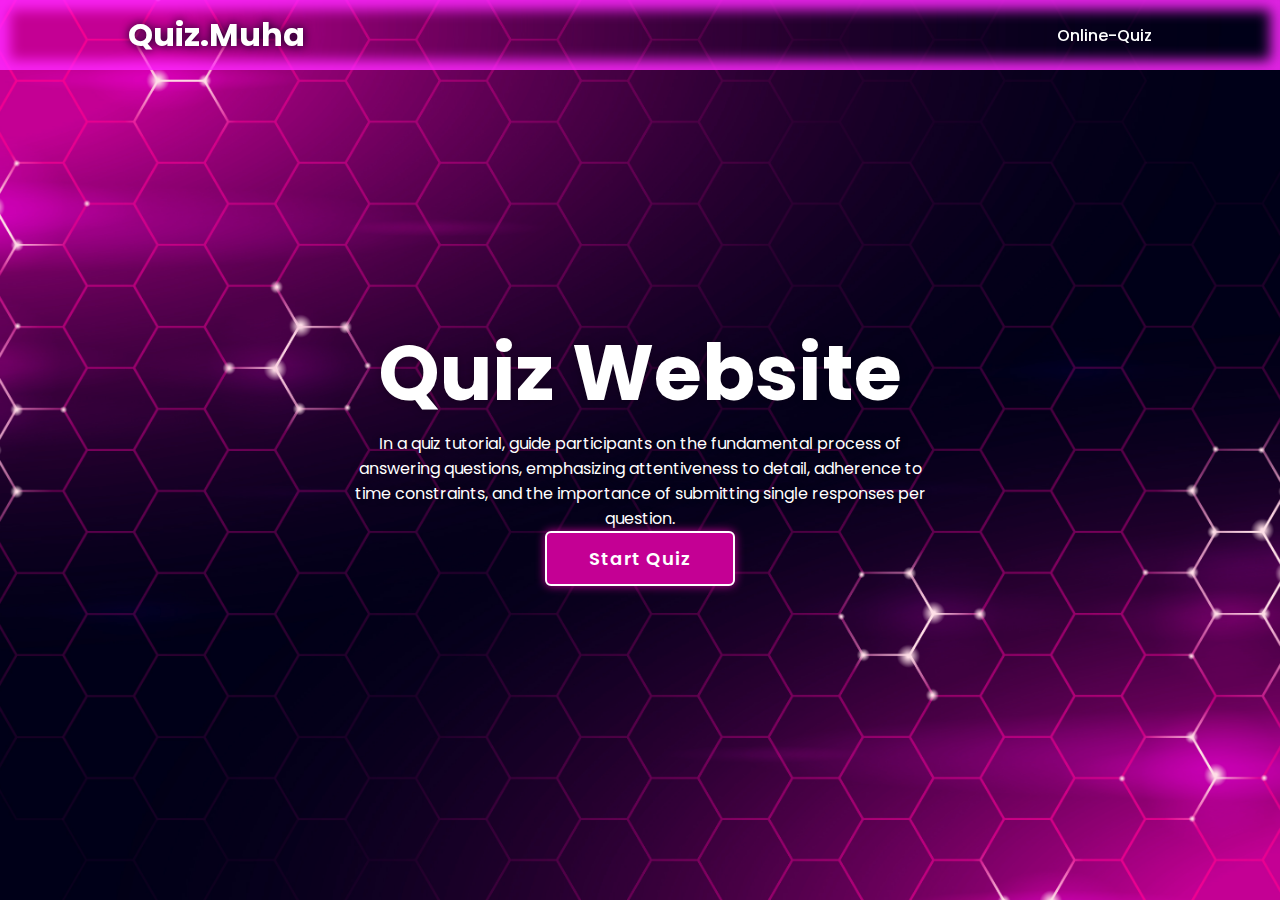
<file: index.html>
<!DOCTYPE html>
<html lang="en">
  <head>
    <meta charset="UTF-8" />
    <meta http-equiv="X-UA-Compatible" content="IE=edge" />
    <meta name="viewport" content="width=device-width, initial-scale=1.0" />
    <link rel="stylesheet" href="style1.css" />
    <title>Quiz Website | CodeWith_ik</title>
  </head>

  <body>
    <main class="main">
      <header class="header">
        <a href="#" class="logo">Quiz.Muha</a>

        <nav class="navbar">
          <a href="index2.html">Online-Quiz</a>
        </nav>
      </header>
     
      <div class="container">
        <section class="quiz-section">
          <div class="quiz-box"></div>
        </section>
        <section class="home">
          <div class="home-content">
            <h1>Quiz Website</h1>
            <p>
              In a quiz tutorial, guide participants on the fundamental process of answering questions, emphasizing attentiveness to detail, adherence to time constraints, and the importance of submitting single responses per question.
            </p>
            <button class="start-btn">Start Quiz</button>
          </div>
        </section>
      </div>
    </main>

    <div class="popup-info">
      <h2>Quiz Guide</h2>
      <span class="info">1. Read questions carefully.</span>
      <span class="info"
        >2. Answer in the given time.</span
      >
      <span class="info">3. Single response per question.</span>
      <span class="info"
        >4. No external help or cheating.</span
      >
      <span class="info"
        >5. Follow any provided instructions.</span
      >

      <div class="btn-group">
        <button class="info-btn exit-btn">Exit Quiz</button>
        <a href="index2.html" class="info-btn continue-btn">Continue</a>
      </div>
    </div>

    <script src="script1.js"></script>
  </body>
</html>
</file>
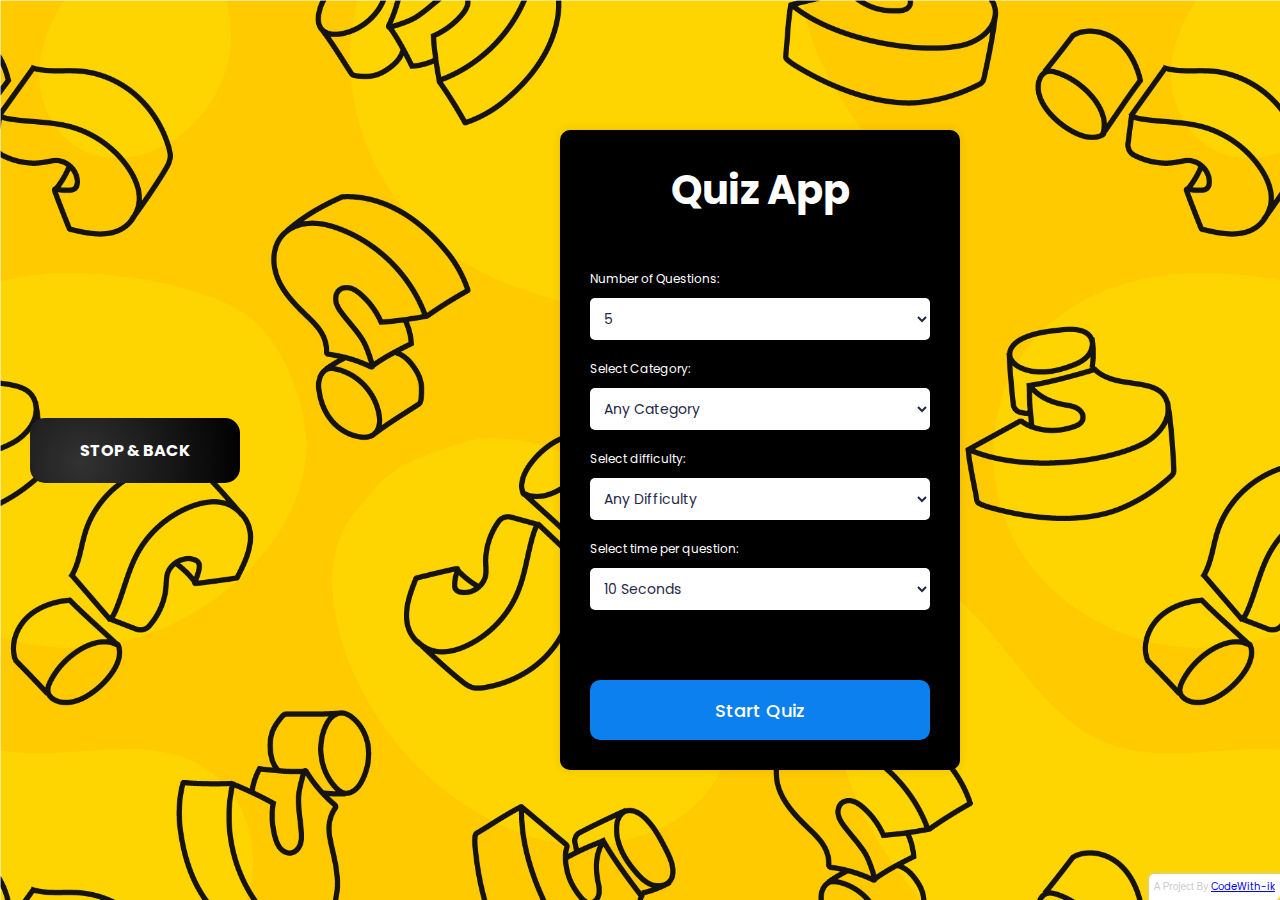
<file: index2.html>
<!DOCTYPE html>
<html lang="en">
  <head>
    <meta charset="UTF-8" />
    <meta http-equiv="X-UA-Compatible" content="IE=edge" />
    <meta name="viewport" content="width=device-width, initial-scale=1.0" />
    <link rel="stylesheet" href="style2.css" />
    <title>Quiz App</title>
  </head>
  <body>
    
    
      <a href="index.html" class="back-button">
        <span>Stop & back</span>
      </a>

    <div class="container">
      <div class="start-screen">
        <h1 class="heading">Quiz App</h1>
        <div class="settings">
          <label for="num-questions">Number of Questions:</label>
          <select id="num-questions">
            <option value="5">5</option>
            <option value="10">10</option>
            <option value="15">15</option>
            <option value="20">20</option>
            <option value="20">30</option>
            <option value="20">40</option>
            <option value="20">50</option>
          </select>
          <label for="category">Select Category:</label>
          <select id="category">
            <option value="">any category</option>
            <option value="9">general knowledge</option>
            <option value="10">books</option>
            <option value="11">films</option>
            <option value="12">music</option>
            <option value="14">television</option>
            <option value="15">video games</option>
            <option value="16">board games</option>
            <option value="17">science and nature</option>
            <option value="18">computers</option>
            <option value="19">mathematics</option>
            <option value="20">mythology</option>
            <option value="21">sports</option>
            <option value="22">geography</option>
            <option value="23">history</option>
            <option value="24">politics</option>
            <option value="25">art</option>
            <option value="28">vehicles</option>
          </select>
          <label for="difficulty">Select difficulty:</label>
          <select id="difficulty">
            <option value="">any difficulty</option>
            <option value="easy">easy</option>
            <option value="medium">medium</option>
            <option value="hard">hard</option>
          </select>
          <label for="time">Select time per question:</label>
          <select id="time">
            <option value="10">10 seconds</option>
            <option value="15">15 seconds</option>
            <option value="20">20 seconds</option>
            <option value="25">25 seconds</option>
            <option value="30">30 seconds</option>
            <option value="60">60 seconds</option>
          </select>
        </div>
        <button class="btn start">Start Quiz</button>
      </div>
      <div class="quiz hide">
        <div class="timer">
          <div class="progress">
            <div class="progress-bar"></div>
            <span class="progress-text"></span>
          </div>
        </div>
        <div class="question-wrapper">
          <div class="number">
            Question <span class="current">1</span>
            <span class="total">/10</span>
          </div>
          <div class="question">This is a question This is a question?</div>
        </div>
        <div class="answer-wrapper">
          <div class="answer selected">
            <span class="text">answer</span>
            <span class="checkbox">
              <i class="fas fa-check"></i>
            </span>
          </div>
        </div>
        <button class="btn submit" disabled>Submit</button>
        <button class="btn next">Next</button>
      </div>
      <div class="end-screen hide">
        <h1 class="heading">Quiz App</h1>
        <div class="score">
          <span class="score-text">Your score:</span>
          <div>
            <span class="final-score">0</span>
            <span class="total-score">/10</span>
          </div>
        </div>
        <button class="btn restart">Restart Quiz</button>
      </div>
    </div>

    <script src="script2.js"></script>
  </body>
</html>
</file>
<file: style1.css>
@import url("https://fonts.googleapis.com/css2?family=Poppins:wght@300;400;500;600;700;800;900&display=swap");

* {
  margin: 0;
  padding: 0;
  box-sizing: border-box;
  font-family: "Poppins", sans-serif;
}

body {
  color: #fff;
  background: #09001d;
  overflow: hidden;
}

.header {
  position: fixed;
  top: 0;
  left: 0;
  width: 100%;
  height: 70px;
  padding: 20px 10%;
  box-shadow: inset 0px 0px 13px 10px rgba(430, 40, 400, 0.882);
  display: flex;
  justify-content: space-between;
  align-items: center;
  z-index: 100;
}

.logo {
  font-size: 32px;
  color: #fff;
  text-decoration: none;
  font-weight: 700;
  filter: drop-shadow(0 0 5px #09001d);
}

.navbar a {
  font-weight: 18px;
  color: #fff;
  text-decoration: none;
  font-weight: 500;
  margin-left: 35px;
  transition: 0.3s;
}

.navbar a:hover {
  color: #c40094;
}

.main {
  min-height: 100vh;
  background: url("background.jpg") no-repeat;
  background-size: cover;
  background-position: center;
  pointer-events: auto;
  transition: 0.3s ease;
}

.main.active {
  filter: blur(15px);
  pointer-events: none;
}

.container {
  display: flex;
  height: 100vh;
  width: 200%;
}

.home {
  position: relative;
  left: -50%;
  width: 100%;
  display: flex;
  justify-content: center;
  align-items: center;
}

.home-content {
  max-width: 600px;
  display: flex;
  align-items: center;
  flex-direction: column;
}

.home-content h1 {
  font-size: 78px;
  font-weight: 700;
  text-shadow: 0 0 10px rgba(0, 0, 0, 0.3);
}

.home-content p {
  font-size: 16px;
  text-align: center;
  text-shadow: 0 0 10px rgba(0, 0, 0, 0.3);
   
}

.home-content .start-btn {
  width: 190px;
  height: 55px;
  background: #c40094;
  border: 2px solid #fff;
  outline: none;
  border-radius: 6px;
  box-shadow: 0 0 10px #c40094;
  font-size: 18px;
  color: #fff;
  letter-spacing: 1px;
  font-weight: 600;
  cursor: pointer;
  transition: 0.5s;
}

.home-content .start-btn:hover {
  background: #09001d;
  box-shadow: none;
}

.popup-info {
  position: absolute;
  top: 50%;
  left: 50%;
  transform: translate(-50%, -50%) scale(0.9);
  width: 500px;
  background-color: #fff;
  border-radius: 6px;
  padding: 10px 25px;
  opacity: 0;
  pointer-events: none;
  transition: 0.3s ease;
}

.popup-info.active {
  opacity: 1;
  pointer-events: auto;
  transform: translate(-50%, -50%) scale(1);
}

.popup-info h2 {
  font-size: 50px;
  color: #c40094;
}

.popup-info .info {
  display: inline-block;
  font-size: 16px;
  color: #333;
  font-weight: 500;
  margin: 4px 0;
}

.popup-info .btn-group {
  display: flex;
  justify-content: space-between;
  align-items: center;
  border-top: 1px solid #999;
  margin-top: 10px;
  padding: 15px 0px 7px;
}

.popup-info .btn-group .info-btn {
  display: inline-flex;
  justify-content: center;
  align-items: center;
  width: 130px;
  height: 45px;
  background: #c40094;
  border: 2px solid #c40094;
  outline: none;
  border-radius: 6px;
  text-decoration: none;
  font-size: 16px;
  color: #fff;
  font-weight: 600;
  box-shadow: 0 0 10px rgba(0, 0, 0, 0.1);
  cursor: pointer;
  transition: 0.5s;
}

.popup-info .btn-group .info-btn:nth-child(1) {
  background: transparent;
  color: #c40094;
}

.popup-info .btn-group .info-btn:nth-child(1):hover {
  background: #c40094;
  color: #fff;
}

.popup-info .btn-group .info-btn:nth-child(2):hover {
  background: #950170;
  border-color: #950170;
}

.quiz-section {
  position: relative;
  left: -50%;
  /* left: 0; */ 
  width: 100%;
  background: #09001d;
  display: flex;
  justify-content: center;
  align-items: center;
  z-index: 100;
  transition: 0.8s ease-in-out;
  transition-delay: 0.25s;
}

.quiz-section.active {
  left: 0;
}

.quiz-section .quiz-box {
  position: relative;
  width: 500px;
  background: transparent;
  border: 2px solid #c40094;
  border-radius: 6px;
  display: flex;
  flex-direction: column;
  padding: 20px 30px;
  opacity: 0;
  pointer-events: none;
  transform: scale(0.9);
}
</file>
<file: style2.css>
@import url(https://fonts.googleapis.com/css?family=Poppins:100,100italic,200,200italic,300,300italic,regular,italic,500,500italic,600,600italic,700,700italic,800,800italic,900,900italic);

* {
  margin: 0;
  padding: 0;
  box-sizing: border-box;
  font-family: "Poppins", sans-serif;
}

body {
  min-height: 100vh;
  display: flex;
  align-items: center;
  justify-content: center;
  background-image: url(muha.jpg.jpg);
  background-repeat: no-repeat;
  background-size: cover;
  background: linear-gradient( 
  0deg,
  );
} 


  .back-button {
    display: inline-block;
    padding: 20px 50px;
    background: radial-gradient(circle at 24.1% 68.8%, rgb(50, 50, 50) 0%, rgb(0, 0, 0) 99.4%);
    color: #fff;
    border-radius: 15px;
    text-decoration: none;
    text-transform: uppercase;
    font-weight: bold;
    margin-left: 30px;
    transition: background 0.3s, transform 0.3s;
}


.back-button:hover {
  background: radial-gradient(780px at 37.8% 100.3%, rgb(19, 55, 115) 2.2%, rgb(32, 7, 80) 20.2%, rgb(27, 88, 111) 58.6%, rgb(115, 88, 44) 75%, rgb(99, 19, 90) 89.6%, rgb(12, 51, 76) 96.1%);
}

.container {
  width: 100%;
  max-width: 400px;
  background-color: black;
  padding: 30px;
  overflow: hidden;
  border-radius: 10px;
  margin: auto;
  box-shadow: 0 0 10px rgba(0, 0, 0, 0.1);
}

.heading {
  text-align: center;
  font-size: 40px;
  color: #fff;
  margin-bottom: 50px;
}
label {
  display: block;
  font-size: 12px;
  margin-bottom: 10px;
  color: #fff;
}
select {
  width: 100%;
  padding: 10px;
  border: none;
  text-transform: capitalize;
  border-radius: 5px;
  margin-bottom: 20px;
  background: #fff;
  color: #1f2847;
  font-size: 14px;
}
.start-screen .btn {
  margin-top: 50px;
}
.hide {
  display: none;
}
.timer {
  width: 100%;
  height: 100px;
  display: flex;
  align-items: center;
  justify-content: center;
  flex-direction: column;
  margin-bottom: 30px;
}
.timer .progress {
  position: relative;
  width: 100%;
  height: 40px;
  background: transparent;
  border-radius: 30px;
  overflow: hidden;
  margin-bottom: 10px;
  border: 3px solid #3f4868;
}
.timer .progress .progress-bar {
  width: 100%;
  height: 100%;
  border-radius: 30px;
  overflow: hidden;
  background: linear-gradient(to right, #ea517c, #b478f1);
  transition: 1s linear;
}
.timer .progress .progress-text {
  position: absolute;
  top: 50%;
  left: 50%;
  transform: translate(-50%, -50%);
  color: #fff;
  font-size: 16px;
  font-weight: 500;
}

.question-wrapper .number {
  color: #a2aace;
  font-size: 25px;
  font-weight: 500;
  margin-bottom: 20px;
}
.question-wrapper .number .total {
  color: #576081;
  font-size: 18px;
}
.question-wrapper .question {
  color: #fff;
  font-size: 20px;
  font-weight: 500;
  margin-bottom: 20px;
}

.answer-wrapper .answer {
  width: 100%;
  height: 60px;
  padding: 20px;
  border-radius: 10px;
  color: #fff;
  border: 3px solid #3f4868;
  display: flex;
  align-items: center;
  justify-content: space-between;
  margin-bottom: 20px;
  cursor: pointer;
  transition: 0.3s linear;
}
.answer .checkbox {
  width: 20px;
  height: 20px;
  border-radius: 50%;
  border: 3px solid #3f4868;
  display: flex;
  align-items: center;
  justify-content: center;
  transition: all 0.3s;
}
.answer .checkbox i {
  color: #fff;
  font-size: 10px;
  opacity: 0;
  transition: all 0.3s;
}
.answer:hover:not(.checked) .checkbox,
.answer.selected .checkbox {
  background-color: #0c80ef;
  border-color: #0c80ef;
}
.answer.selected .checkbox i {
  opacity: 1;
}
.answer.correct {
  border-color: #0cef2a;
}
.answer.wrong {
  border-color: #fc3939;
}
.question-wrapper,
.answer-wrapper {
  margin-bottom: 50px;
}
.btn {
  width: 100%;
  height: 60px;
  background: #0c80ef;
  border: none;
  border-radius: 10px;
  color: #fff;
  font-size: 18px;
  font-weight: 500;
  cursor: pointer;
  transition: 0.3s linear;
}
.btn:hover {
  background: #0a6bc5;
}
.btn:disabled {
  background: #576081;
  cursor: not-allowed;
}
.btn.next {
  display: none;
}

.end-screen .score {
  color: #fff;
  font-size: 25px;
  font-weight: 500;
  margin-bottom: 80px;
  text-align: center;
}
.score .score-text {
  color: #a2aace;
  font-size: 16px;
  font-weight: 500;
  margin-bottom: 120px;
}

@media (max-width: 468px) {
  .container {
    min-height: 100vh;
    max-width: 100%;
    border-radius: 0;
  }
}
</file>
